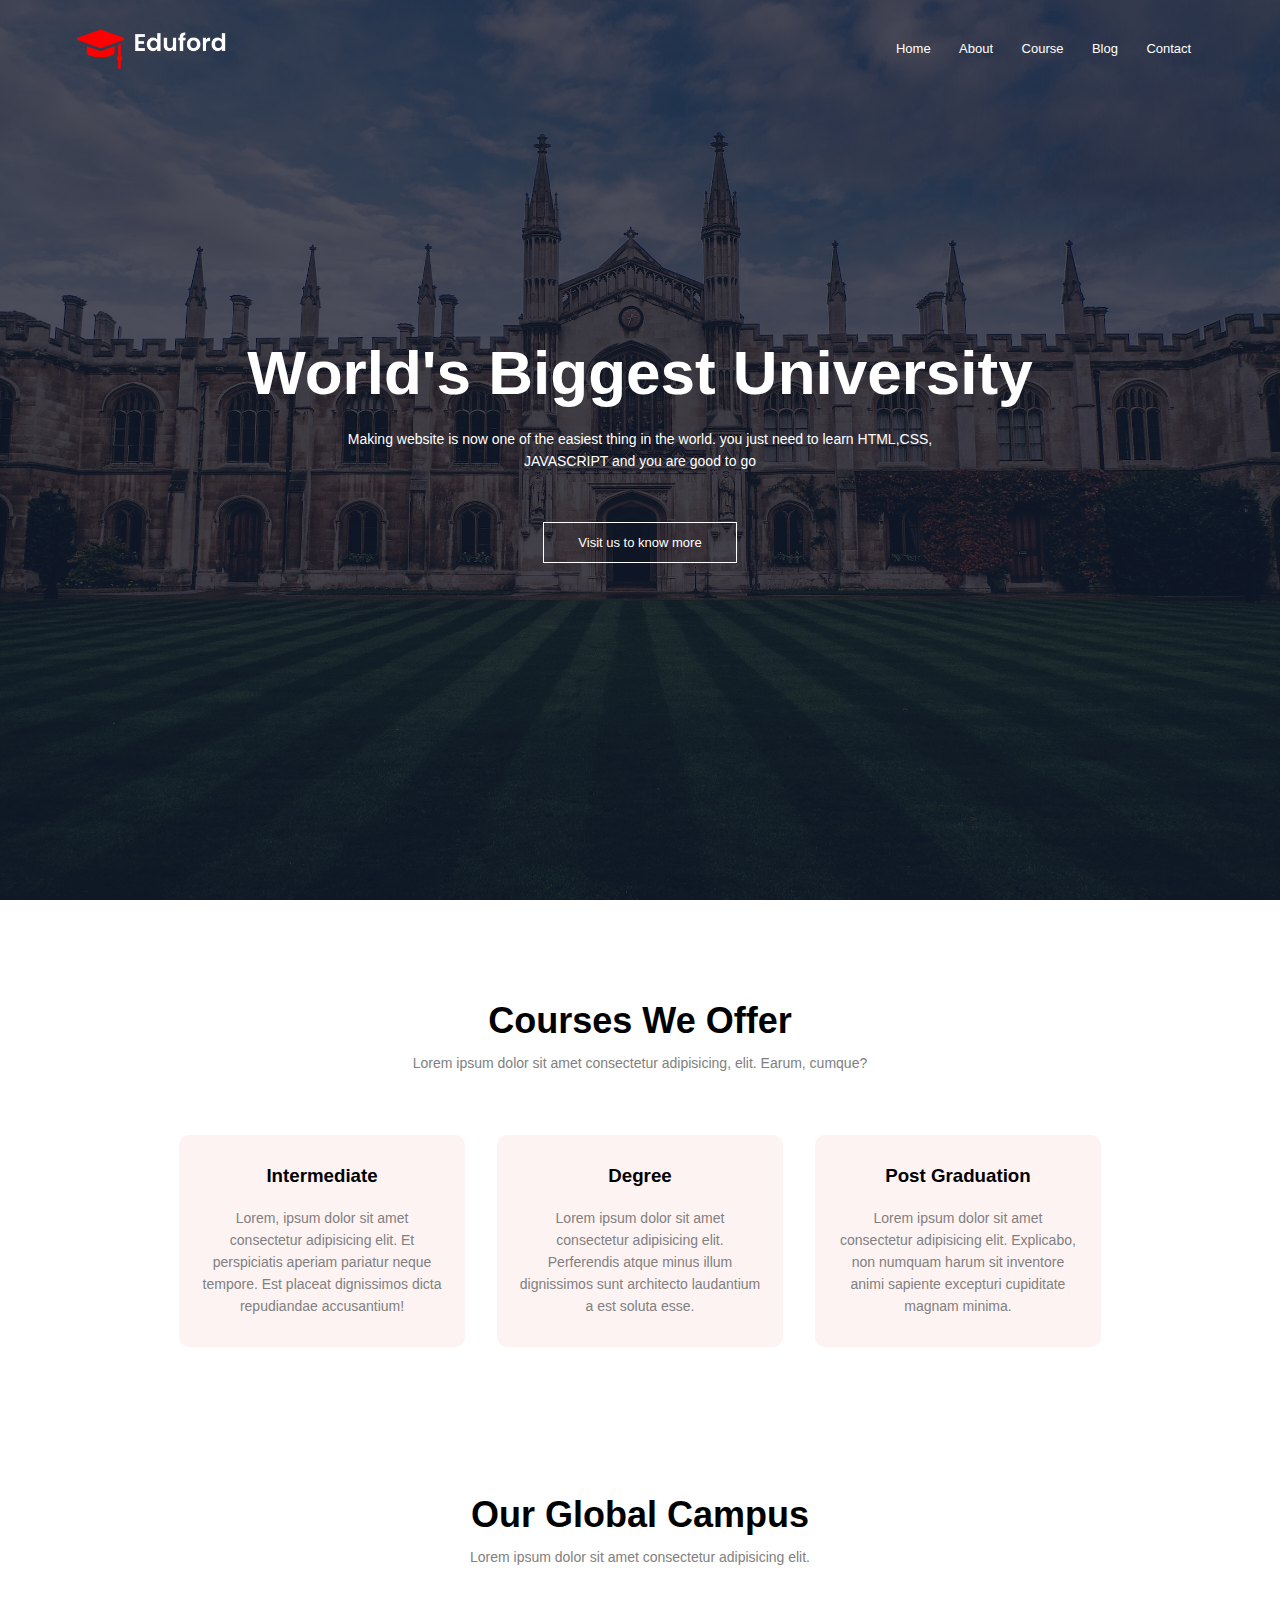
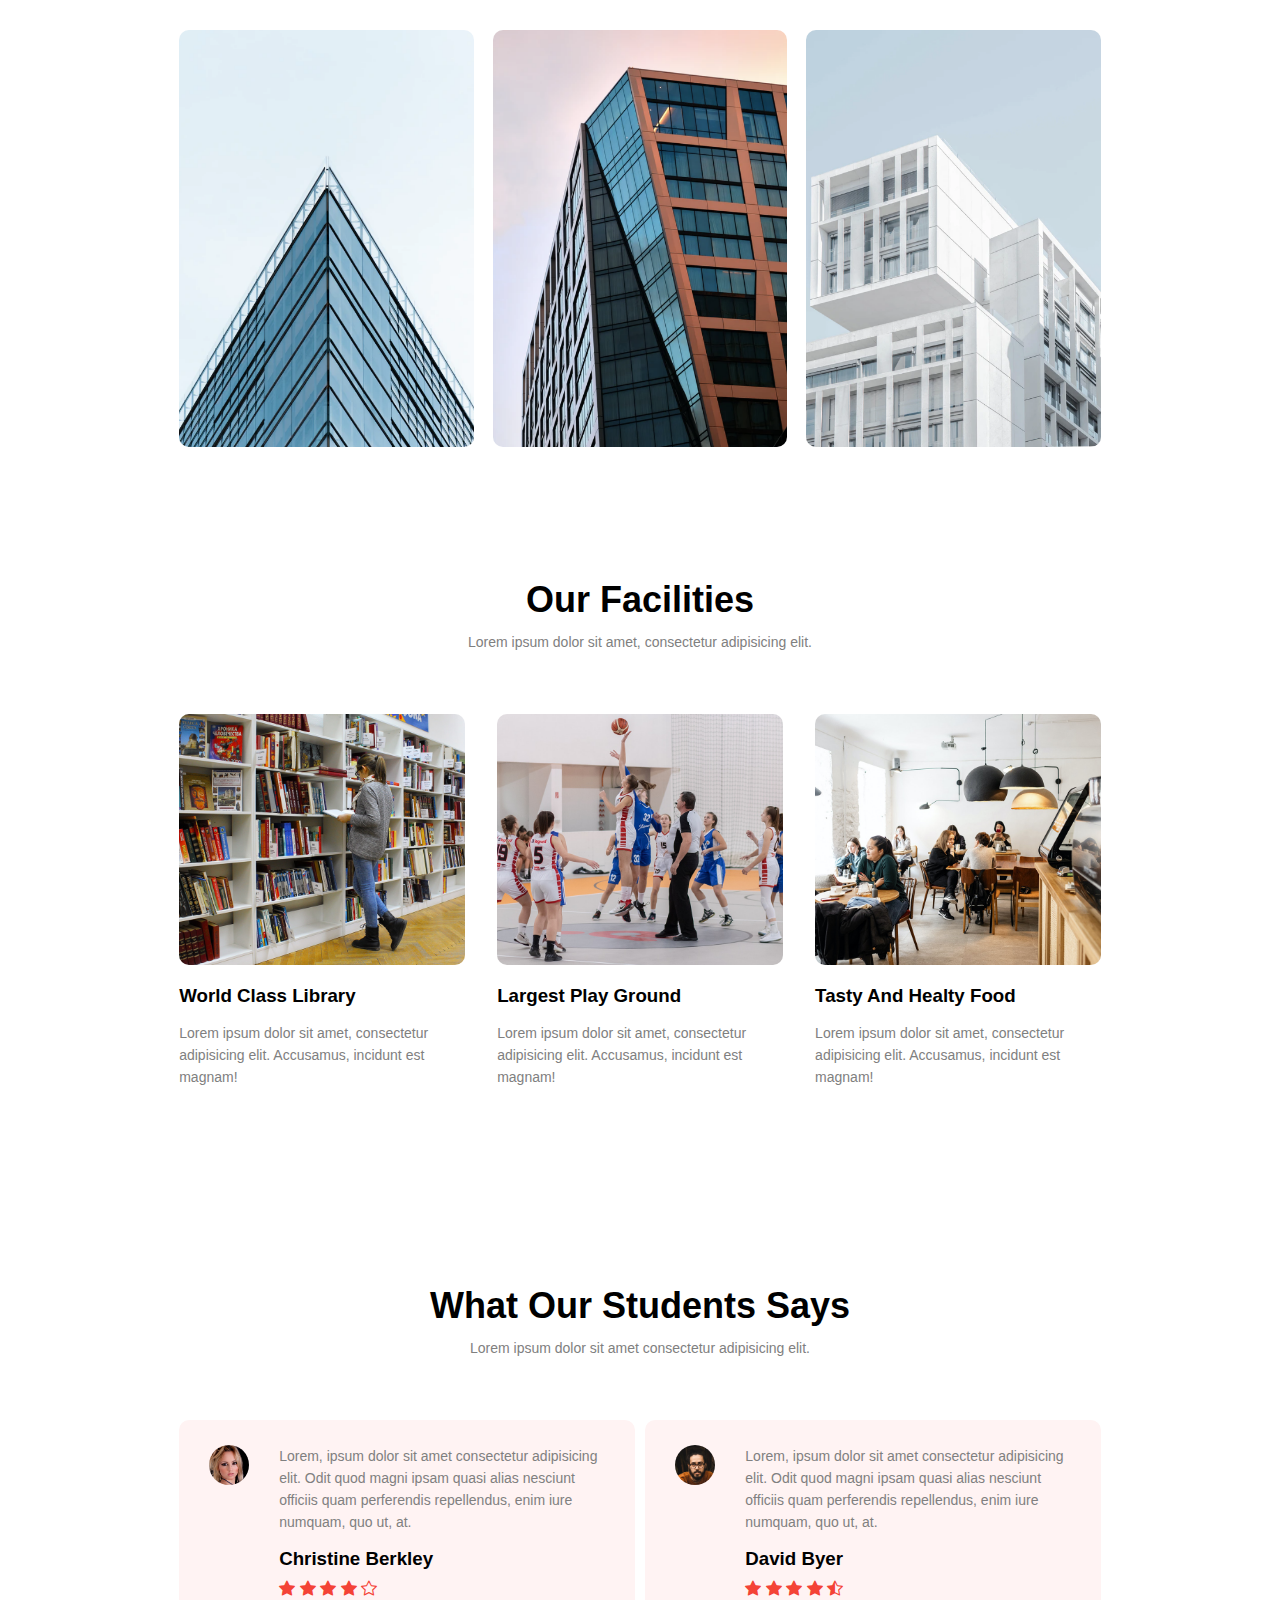
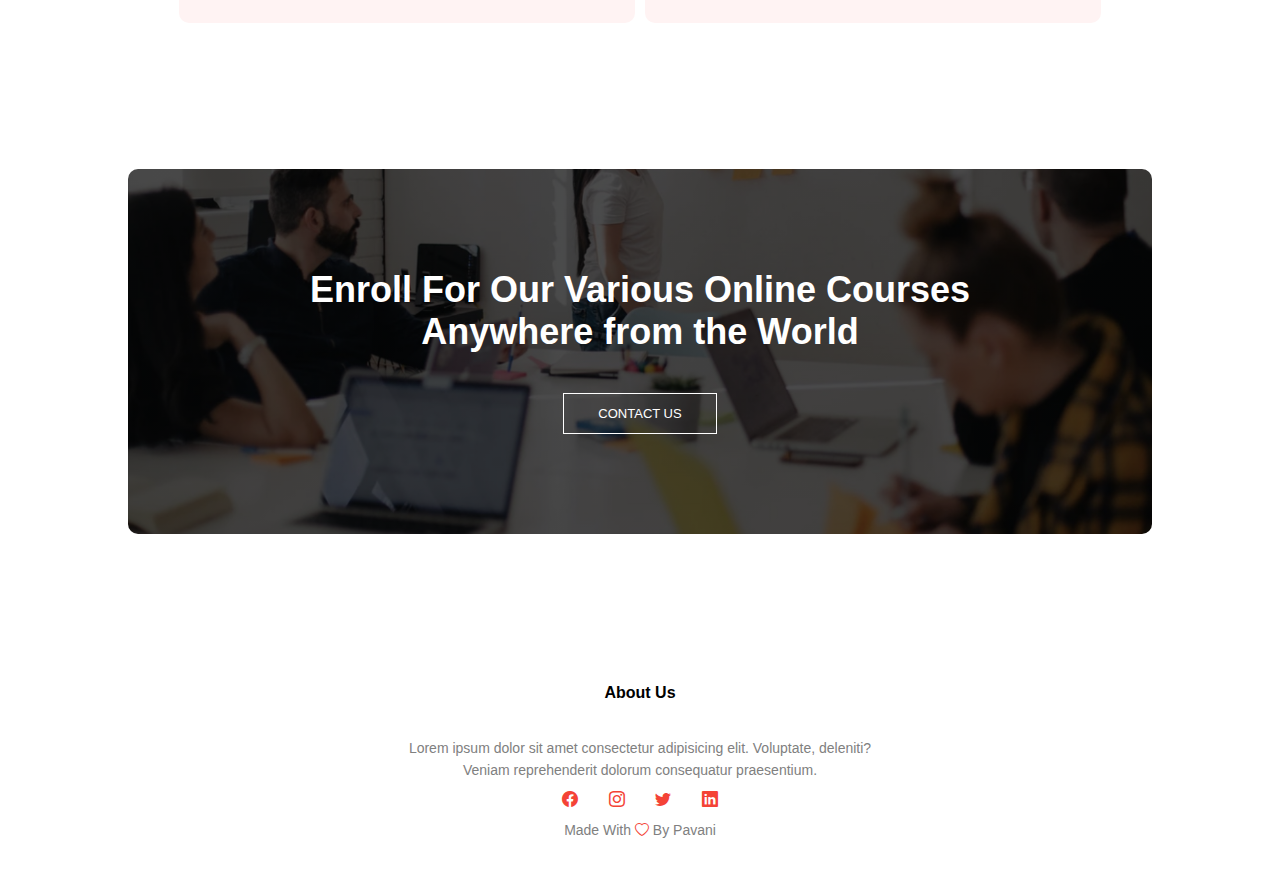
<file: index.html>
<!DOCTYPE html>
<html lang="en">
<head>
	<meta charset="UTF-8">
	<meta name="viewport" content="width=device-width, initial-scale=1.0">
	<title>University Website</title>
	<link rel="stylesheet" href="css/university.css">
	<link rel="stylesheet" href="https://cdn.jsdelivr.net/npm/bootstrap-icons@1.11.2/font/bootstrap-icons.min.css">
</head>
<body>
	<div class="bgimage">
		
		<nav>
			<a href="index.html"><img src="images/clglogo.png" alt="error"></a>
		<div class="navitems" id="navitems">
			<i class="bi bi-x" onclick="hideMenu()"></i>
			<ul>
			<li><a href="index.html">Home</a></li>
			<li><a href="UAbout.html">About</a></li>
			<li><a href="course.html">Course</a></li>
			<li><a href="Ublog.html">Blog</a></li>
			<li><a href="contact.html">Contact</a></li>
			</ul>
		</div>
		<i class="bi bi-list" onclick="showMenu()"></i>
		</nav>
		<div class="text">
			<h1>World's Biggest University</h1>
			<p>Making website is now one of the easiest thing in the world. you just need to learn HTML,CSS,<br>JAVASCRIPT and you are good to go</p>
			<a href="#" class="Visit">Visit us to know more</a>
			
		</div>
	</div>
	<div class="courses">
		<h1>Courses We Offer</h1>
		<p>Lorem ipsum dolor sit amet consectetur adipisicing, elit. Earum, cumque?</p>
		<div class="row">
			<div class="course-col">
				<h3>Intermediate</h3>
				<p>Lorem, ipsum dolor sit amet consectetur adipisicing elit. Et perspiciatis aperiam pariatur neque tempore. Est placeat dignissimos dicta repudiandae accusantium!</p>
			</div>
			<div class="course-col">
				<h3>Degree</h3>
				<p>Lorem ipsum dolor sit amet consectetur adipisicing elit. Perferendis atque minus illum dignissimos sunt architecto laudantium a est soluta esse.</p>
			</div>
			<div class="course-col">
				<h3>Post Graduation</h3>
				<p>Lorem ipsum dolor sit amet consectetur adipisicing elit. Explicabo, non numquam harum sit inventore animi sapiente excepturi cupiditate magnam minima.</p>
			</div>
		</div>
	</div>
	<div class="campus">
		<h1>Our Global Campus</h1>
		<p>Lorem ipsum dolor sit amet consectetur adipisicing elit.</p>
		<div class="row">
			<div class="campus-col">
				<img src="images/london.png" alt="error">
				<div class="layer">
					<h3>LONDON</h3>
				</div>
			</div>
			<div class="campus-col">
				<img src="images/newyork.png" alt="error">
				<div class="layer">
					<h3>NEW YORK</h3>
				</div>
			</div>
			<div class="campus-col">
				<img src="images/washington.png" alt="error">
				<div class="layer">
					<h3>WASHINGTON</h3>
				</div>
			</div>
		</div>
	</div>
	<div class="facilities">
		<h1>Our Facilities</h1>
		<p>Lorem ipsum dolor sit amet, consectetur adipisicing elit.</p>
		<div class="row">
			<div class="facilities-col">
				<img src="images/library.png" alt="error">
				<h3>World Class Library</h3>
				<p>Lorem ipsum dolor sit amet, consectetur adipisicing elit. Accusamus, incidunt est magnam!</p>
			</div>
			<div class="facilities-col">
				<img src="images/basketball.png" alt="error">
				<h3>Largest Play Ground</h3>
				<p>Lorem ipsum dolor sit amet, consectetur adipisicing elit. Accusamus, incidunt est magnam!</p>
			</div>
			<div class="facilities-col">
				<img src="images/cafeteria.png" alt="error">
				<h3>Tasty And Healty Food</h3>
				<p>Lorem ipsum dolor sit amet, consectetur adipisicing elit. Accusamus, incidunt est magnam!</p>
			</div>
		</div>
	</div>
	<div class="testimonials">
		<h1>What Our Students Says</h1>
		<p>Lorem ipsum dolor sit amet consectetur adipisicing elit.</p>
		<div class="row">
			<div class="testimonials-col">
				<img src="images/user1.jpg" alt="error">
				<div>
					<p>Lorem, ipsum dolor sit amet consectetur adipisicing elit. Odit quod magni ipsam quasi alias nesciunt officiis quam perferendis repellendus, enim iure numquam, quo ut, at.</p>
					<h3>Christine Berkley</h3>
					<i class="bi bi-star-fill"></i>
					<i class="bi bi-star-fill"></i>
					<i class="bi bi-star-fill"></i>
					<i class="bi bi-star-fill"></i>
					<i class="bi bi-star"></i>
				</div>
			</div>
			<div class="testimonials-col">
				<img src="images/user2.jpg" alt="error">
				<div>
					<p>Lorem, ipsum dolor sit amet consectetur adipisicing elit. Odit quod magni ipsam quasi alias nesciunt officiis quam perferendis repellendus, enim iure numquam, quo ut, at.</p>
					<h3>David Byer</h3>
					<i class="bi bi-star-fill"></i>
					<i class="bi bi-star-fill"></i>
					<i class="bi bi-star-fill"></i>
					<i class="bi bi-star-fill"></i>
					<i class="bi bi-star-half"></i>
				</div>
			</div>
		</div>
	</div>
	<div class="cta">
		<h1>Enroll For Our Various Online Courses<br> Anywhere from the World</h1>
		<a href="#" class="Visit">CONTACT US</a>
	</div>
	<div class="footer">
		<h4>About Us</h4>
		<p>Lorem ipsum dolor sit amet consectetur adipisicing elit. Voluptate, deleniti?<br> Veniam reprehenderit dolorum consequatur praesentium.</p>
		<div class="icons">
			<i class="bi bi-facebook"></i>
			<i class="bi bi-instagram"></i>
			<i class="bi bi-twitter"></i>
			<i class="bi bi-linkedin"></i>
		</div>
		<p>Made With <i class="bi bi-heart"></i> By Pavani</p>
	</div>
	<script>
		var navitems = document. getElementById('navitems');
		function showMenu() {
			navitems.style.right = "0";
		}
		function hideMenu(){
			navitems.style.right = "-200px";
		}
	</script>
</body>
</html>
</file>
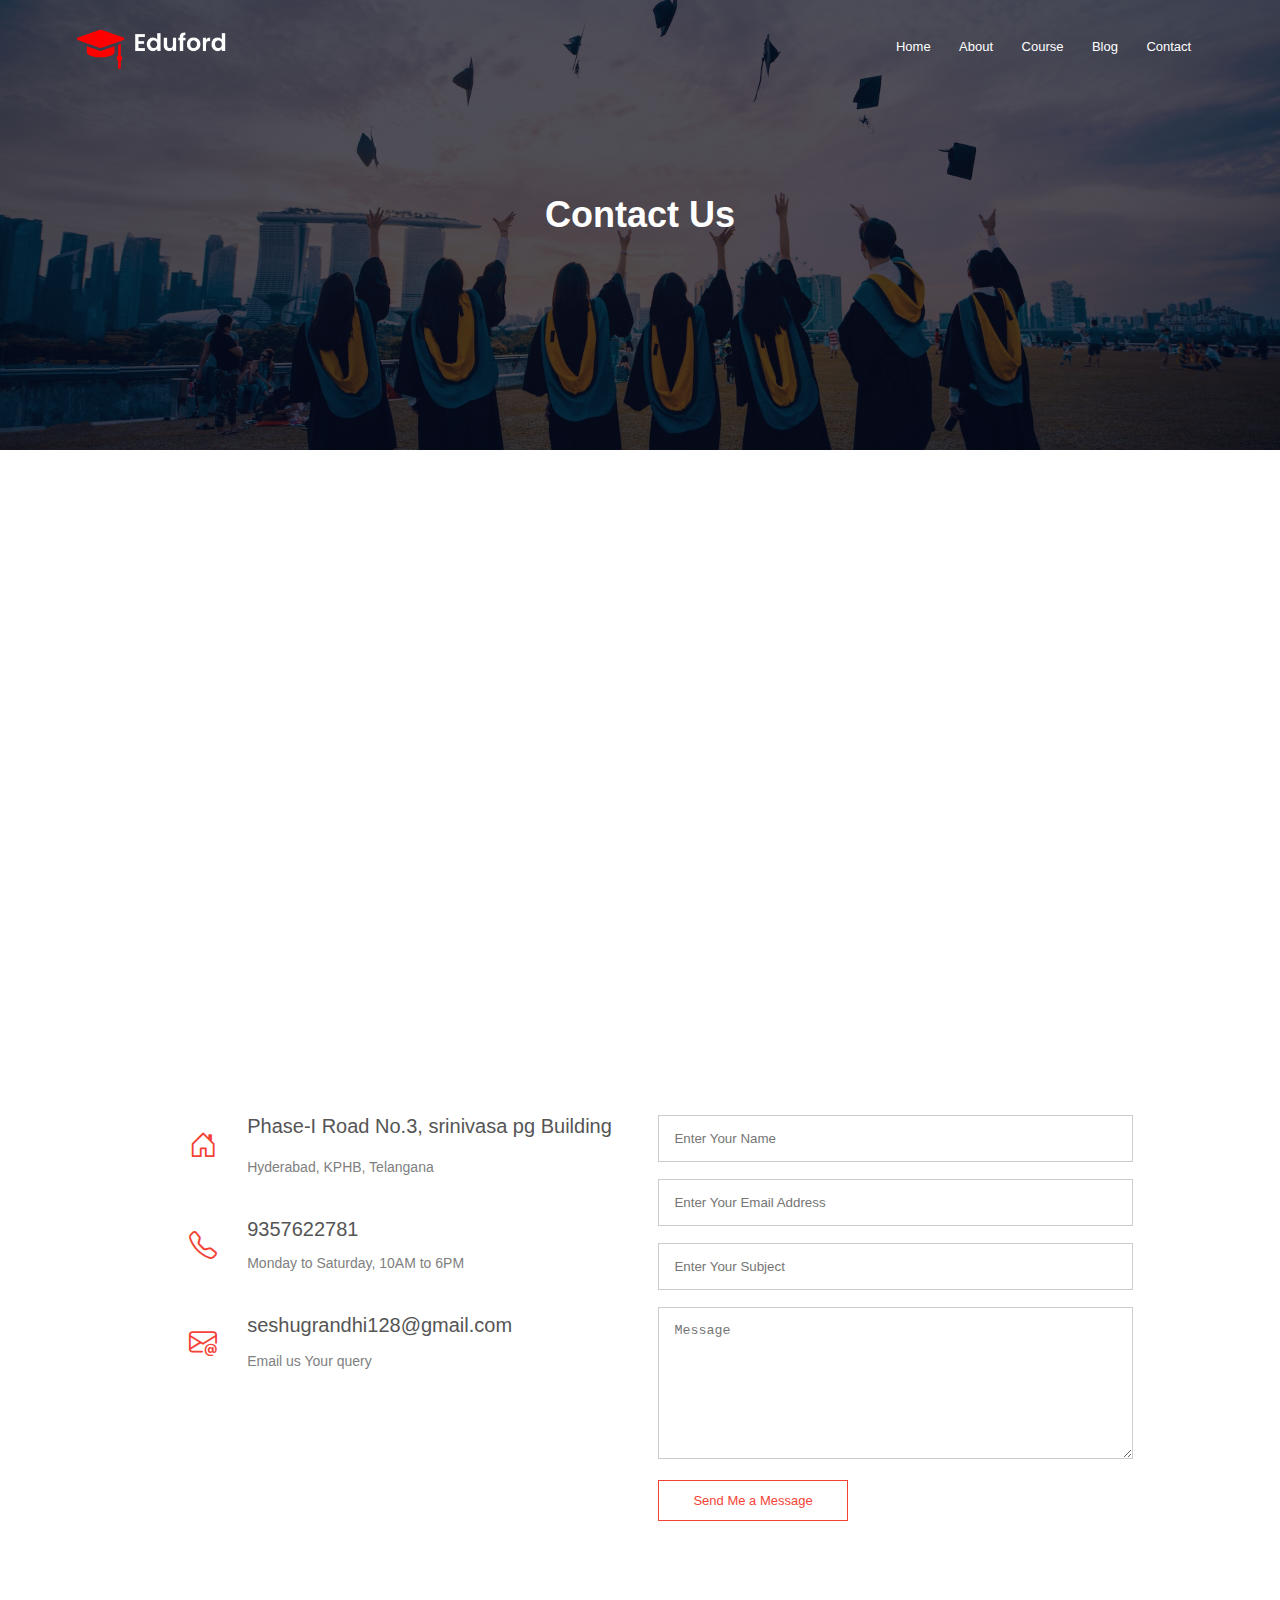
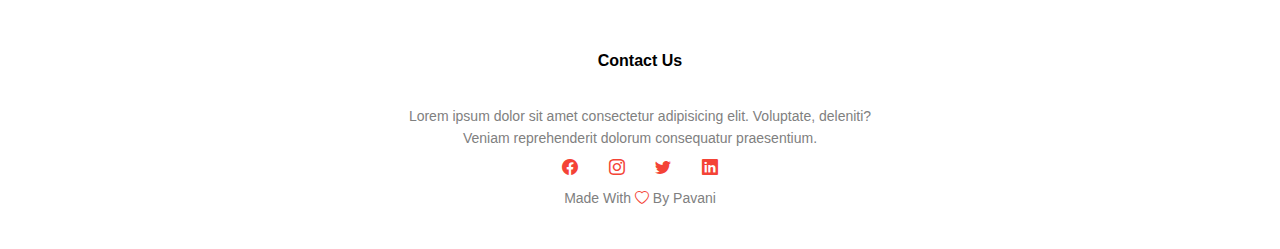
<file: contact.html>
<!DOCTYPE html>
<html lang="en">
<head>
	<meta charset="UTF-8">
	<meta name="viewport" content="width=device-width, initial-scale=1.0">
	<title>University Website</title>
	<link rel="stylesheet" href="css/university.css">
	<link rel="stylesheet" href="https://cdn.jsdelivr.net/npm/bootstrap-icons@1.11.2/font/bootstrap-icons.min.css">
</head>
<body>
	<div class="sub-bgimage">
		
		<nav>
			<img src="images/clglogo.png" alt="error">
		<div class="navitems" id="navitems">
			<i class="bi bi-x" onclick="hideMenu()"></i>
			<ul>
			<li><a href="index.html">Home</a></li>
			<li><a href="UAbout.html">About</a></li>
			<li><a href="course.html">Course</a></li>
			<li><a href="Ublog.html">Blog</a></li>
			<li><a href="contact.html">Contact</a></li>
			</ul>
		</div>
		<i class="bi bi-list" onclick="showMenu()"></i>
		</nav>
		<h1>Contact Us</h1>
	</div>
	<div class="Location">
		<iframe src="https://www.google.com/maps/embed?pb=!1m18!1m12!1m3!1d364648.0802788302!2d78.1674163106061!3d17.511982997031065!2m3!1f0!2f0!3f0!3m2!1i1024!2i768!4f13.1!3m3!1m2!1s0x3bcb99daeaebd2c7%3A0xae93b78392bafbc2!2sHyderabad%2C%20Telangana!5e0!3m2!1sen!2sin!4v1703658019925!5m2!1sen!2sin" width="600" height="450" style="border:0;" allowfullscreen="" loading="lazy" referrerpolicy="no-referrer-when-downgrade"></iframe>	
	</div>
	<div class="contact-us">
		<div class="row">
			<div class="contact-col">
				<div>
					<i class="bi bi-house-door"></i>
				<span>
					<h5> Phase-I Road No.3, srinivasa pg Building</h5>	
					<p>Hyderabad, KPHB, Telangana</p>
				</span>
				</div>
				<div>
					<i class="bi bi-telephone"></i>
				<span>
					<h5>9357622781</h5>	
					<p>Monday to Saturday, 10AM to 6PM</p>
				</span>
				</div>
				<div>
					<i class="bi bi-envelope-at"></i>
				<span>
					<h5>seshugrandhi128@gmail.com</h5>	
					<p>Email us Your query</p>
				</span>
				</div>
			</div>
			<div class="contact-col">
				<form>
					<input type="text" placeholder="Enter Your Name" required>
					<input type="Email" placeholder="Enter Your Email Address" required>
					<input type="text" placeholder="Enter Your Subject" required>
					<textarea rows="8" placeholder="Message" required></textarea>
					<button type="submit" class="Visit red-btn">Send Me a Message</button>
				</form>
			</div>
		</div>
	</div>
	<div class="footer">
		<h4>Contact Us</h4>
		<p>Lorem ipsum dolor sit amet consectetur adipisicing elit. Voluptate, deleniti?<br> Veniam reprehenderit dolorum consequatur praesentium.</p>
		<div class="icons">
			<i class="bi bi-facebook"></i>
			<i class="bi bi-instagram"></i>
			<i class="bi bi-twitter"></i>
			<i class="bi bi-linkedin"></i>
		</div>
		<p>Made With <i class="bi bi-heart"></i> By Pavani</p>
	</div>
	<script>
		var navitems = document.getElementById('navitems');
		function showMenu(){
			navitems.style.right = "0";
		}
		function hideMenu(){
			navitems.style.right = "-200px"
		}
	</script>
</body>
</html>
</file>
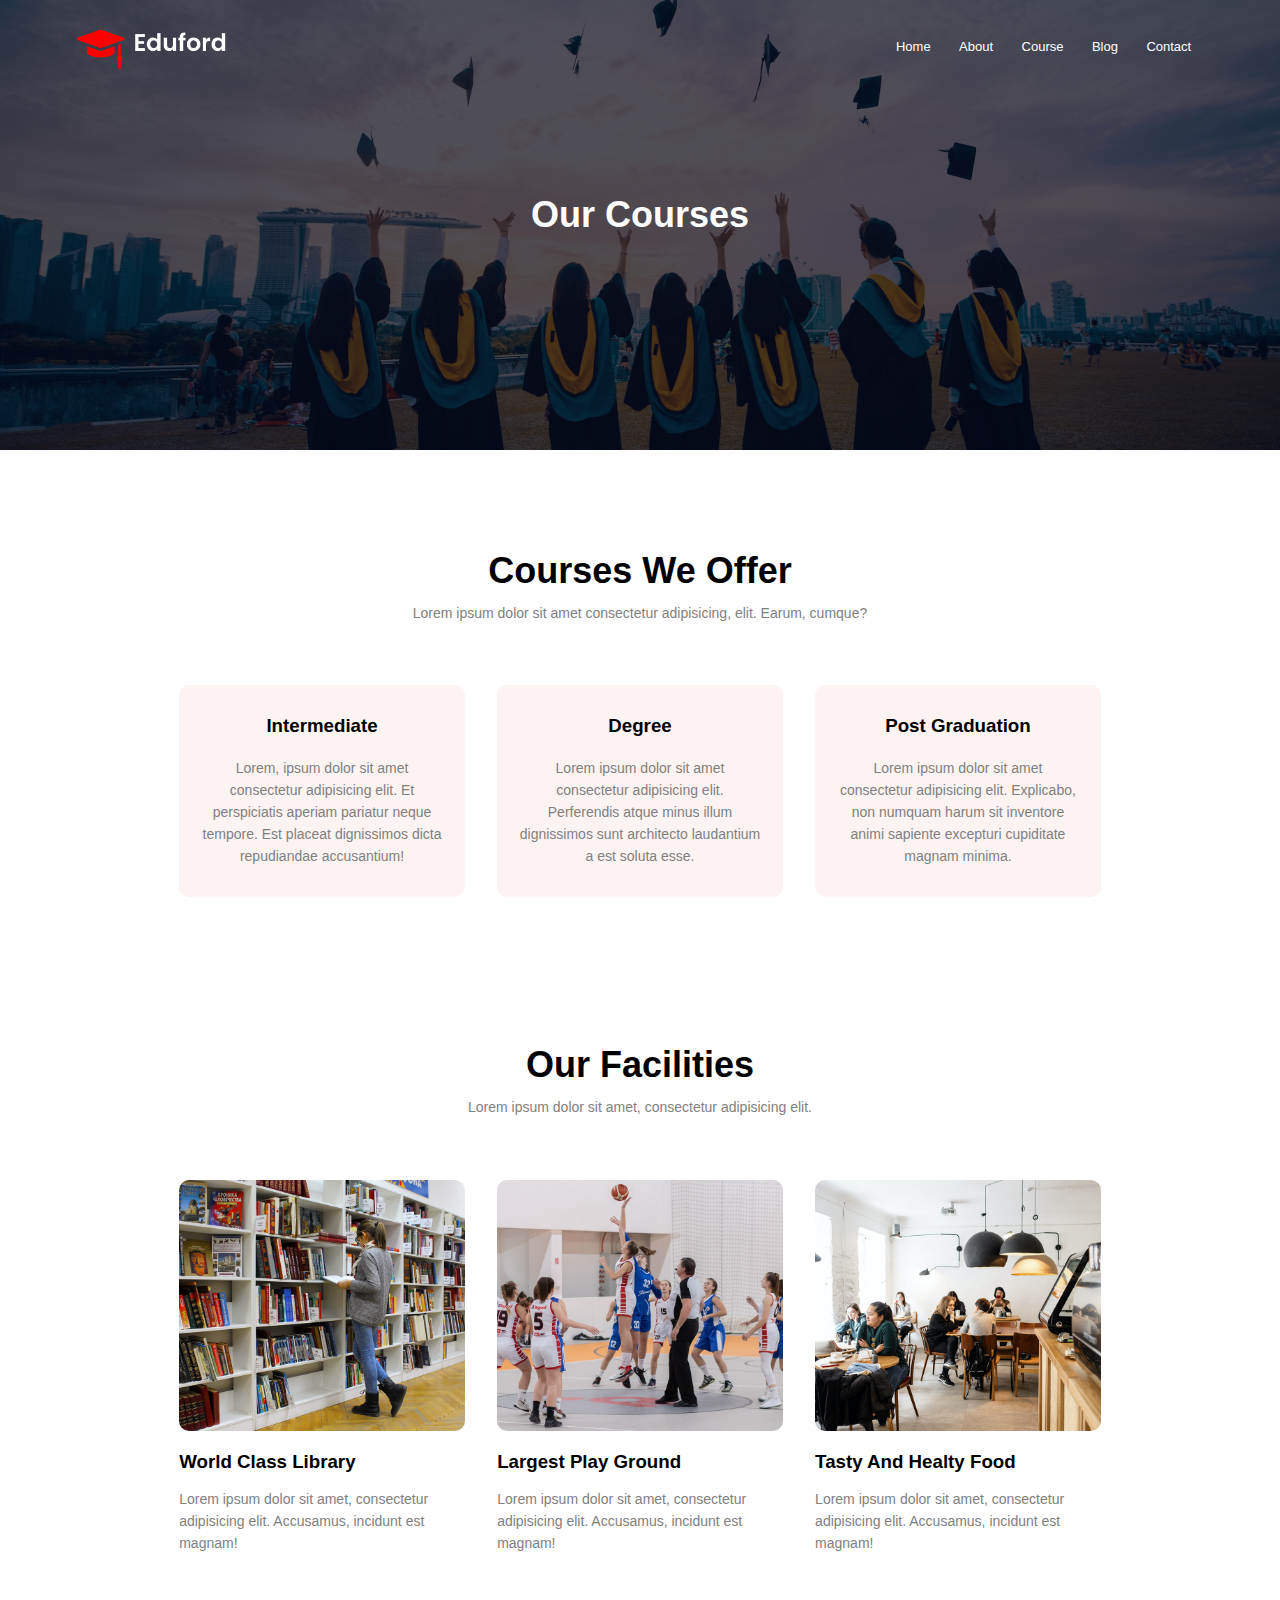
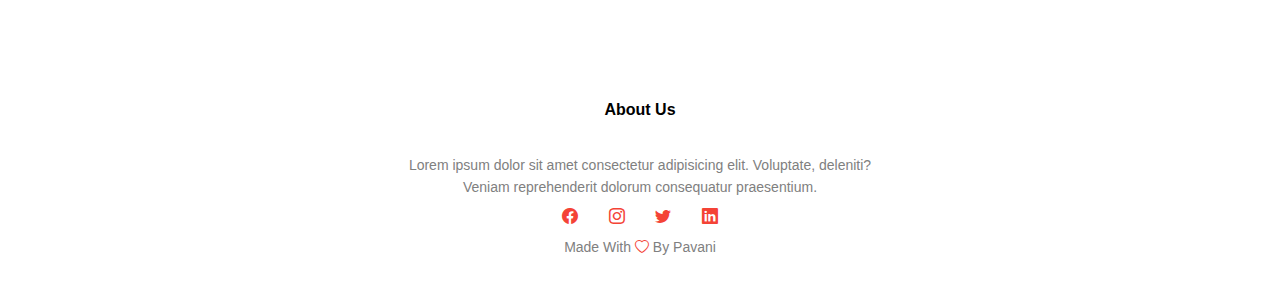
<file: course.html>
<!DOCTYPE html>
<html lang="en">
<head>
	<meta charset="UTF-8">
	<meta name="viewport" content="width=device-width, initial-scale=1.0">
	<title>University Website</title>
	<link rel="stylesheet" href="css/university.css">
	<link rel="stylesheet" href="https://cdn.jsdelivr.net/npm/bootstrap-icons@1.11.2/font/bootstrap-icons.min.css">
</head>
<body>
	<div class="sub-bgimage">
		
		<nav>
			<img src="images/clglogo.png" alt="error">
		<div class="navitems" id="navitems">
			<i class="bi bi-x" onclick="hideMenu()"></i>
			<ul>
			<li><a href="index.html">Home</a></li>
			<li><a href="UAbout.html">About</a></li>
			<li><a href="course.html">Course</a></li>
			<li><a href="Ublog.html">Blog</a></li>
			<li><a href="contact.html">Contact</a></li>
			</ul>
		</div>
		<i class="bi bi-list" onclick="showMenu()"></i>
		</nav>
		<h1>Our Courses</h1>
	</div>
	<div class="courses">
		<h1>Courses We Offer</h1>
		<p>Lorem ipsum dolor sit amet consectetur adipisicing, elit. Earum, cumque?</p>
		<div class="row">
			<div class="course-col">
				<h3>Intermediate</h3>
				<p>Lorem, ipsum dolor sit amet consectetur adipisicing elit. Et perspiciatis aperiam pariatur neque tempore. Est placeat dignissimos dicta repudiandae accusantium!</p>
			</div>
			<div class="course-col">
				<h3>Degree</h3>
				<p>Lorem ipsum dolor sit amet consectetur adipisicing elit. Perferendis atque minus illum dignissimos sunt architecto laudantium a est soluta esse.</p>
			</div>
			<div class="course-col">
				<h3>Post Graduation</h3>
				<p>Lorem ipsum dolor sit amet consectetur adipisicing elit. Explicabo, non numquam harum sit inventore animi sapiente excepturi cupiditate magnam minima.</p>
			</div>
		</div>
	</div>
	<div class="facilities">
		<h1>Our Facilities</h1>
		<p>Lorem ipsum dolor sit amet, consectetur adipisicing elit.</p>
		<div class="row">
			<div class="facilities-col">
				<img src="images/library.png" alt="error">
				<h3>World Class Library</h3>
				<p>Lorem ipsum dolor sit amet, consectetur adipisicing elit. Accusamus, incidunt est magnam!</p>
			</div>
			<div class="facilities-col">
				<img src="images/basketball.png" alt="error">
				<h3>Largest Play Ground</h3>
				<p>Lorem ipsum dolor sit amet, consectetur adipisicing elit. Accusamus, incidunt est magnam!</p>
			</div>
			<div class="facilities-col">
				<img src="images/cafeteria.png" alt="error">
				<h3>Tasty And Healty Food</h3>
				<p>Lorem ipsum dolor sit amet, consectetur adipisicing elit. Accusamus, incidunt est magnam!</p>
			</div>
		</div>
	</div>
	<div class="footer">
		<h4>About Us</h4>
		<p>Lorem ipsum dolor sit amet consectetur adipisicing elit. Voluptate, deleniti?<br> Veniam reprehenderit dolorum consequatur praesentium.</p>
		<div class="icons">
			<i class="bi bi-facebook"></i>
			<i class="bi bi-instagram"></i>
			<i class="bi bi-twitter"></i>
			<i class="bi bi-linkedin"></i>
		</div>
		<p>Made With <i class="bi bi-heart"></i> By Pavani</p>
	</div>
	<script>
		var navitems = document.getElementById('navitems');
		function showMenu(){
			navitems.style.right = "0";
		}
		function hideMenu(){
			navitems.style.right = "-200px"
		}
	</script>
</body>
</html>
</file>
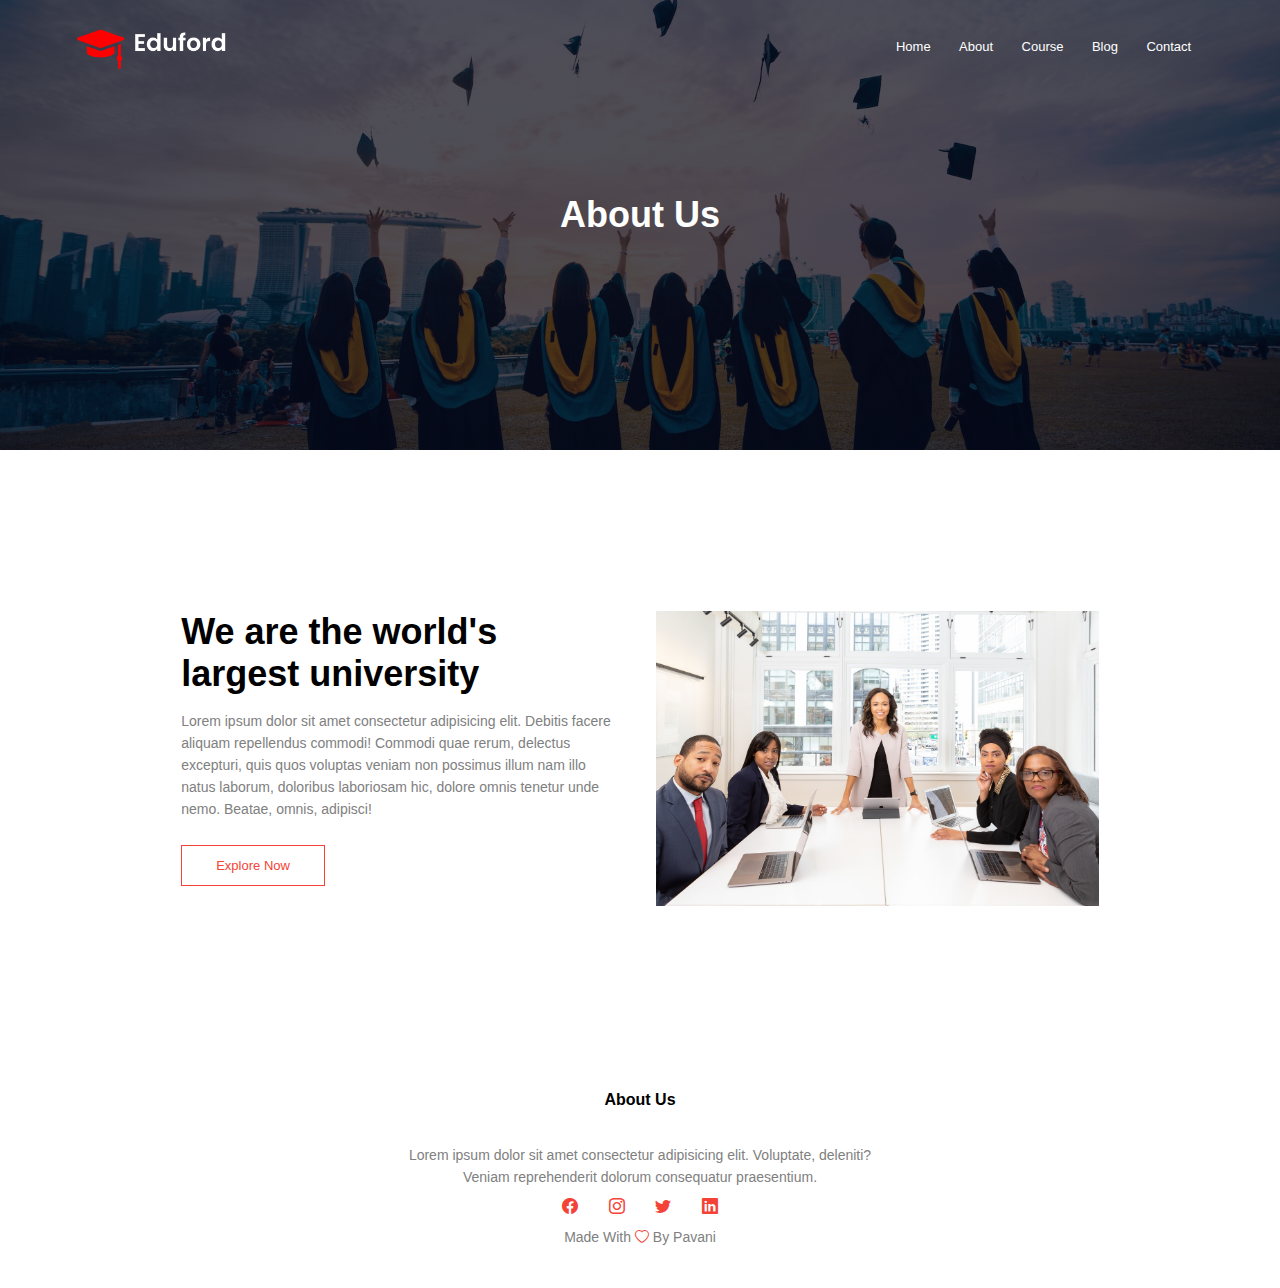
<file: UAbout.html>
<!DOCTYPE html>
<html lang="en">
<head>
	<meta charset="UTF-8">
	<meta name="viewport" content="width=device-width, initial-scale=1.0">
	<title>University Website</title>
	<link rel="stylesheet" href="css/university.css">
	<link rel="stylesheet" href="https://cdn.jsdelivr.net/npm/bootstrap-icons@1.11.2/font/bootstrap-icons.min.css">
</head>
<body>
	<div class="sub-bgimage">
		
		<nav>
			<img src="images/clglogo.png" alt="error">
		<div class="navitems" id="navitems">
			<i class="bi bi-x" onclick="hideMenu()"></i>
			<ul>
			<li><a href="index.html">Home</a></li>
			<li><a href="UAbout.html">About</a></li>
			<li><a href="course.html">Course</a></li>
			<li><a href="Ublog.html">Blog</a></li>
			<li><a href="contact.html">Contact</a></li>
			</ul>
		</div>
		<i class="bi bi-list" onclick="showMenu()"></i>
		</nav>
		<h1>About Us</h1>
	</div>
	<div class="About-Us">
		<div class="row">
			<div class="about-col">
				<h1>We are the world's largest university</h1>
				<p>Lorem ipsum dolor sit amet consectetur adipisicing elit. Debitis facere aliquam repellendus commodi! Commodi quae rerum, delectus excepturi, quis quos voluptas veniam non possimus illum nam illo natus laborum, doloribus laboriosam hic, dolore omnis tenetur unde nemo. Beatae, omnis, adipisci!</p>
				<a href="#" class="Visit red-btn">Explore Now</a>
			</div>
			<div class="about-col">
				<img src="images/about.jpg" alt="">
			</div>
		</div>
	</div>
	<div class="footer">
		<h4>About Us</h4>
		<p>Lorem ipsum dolor sit amet consectetur adipisicing elit. Voluptate, deleniti?<br> Veniam reprehenderit dolorum consequatur praesentium.</p>
		<div class="icons">
			<i class="bi bi-facebook"></i>
			<i class="bi bi-instagram"></i>
			<i class="bi bi-twitter"></i>
			<i class="bi bi-linkedin"></i>
		</div>
		<p>Made With <i class="bi bi-heart"></i> By Pavani</p>
	</div>
	<script>
		var navitems = document.getElementById('navitems');
		function showMenu(){
			navitems.style.right = "0";
		}
		function hideMenu(){
			navitems.style.right = "-200px"
		}
	</script>
</body>
</html>
</file>
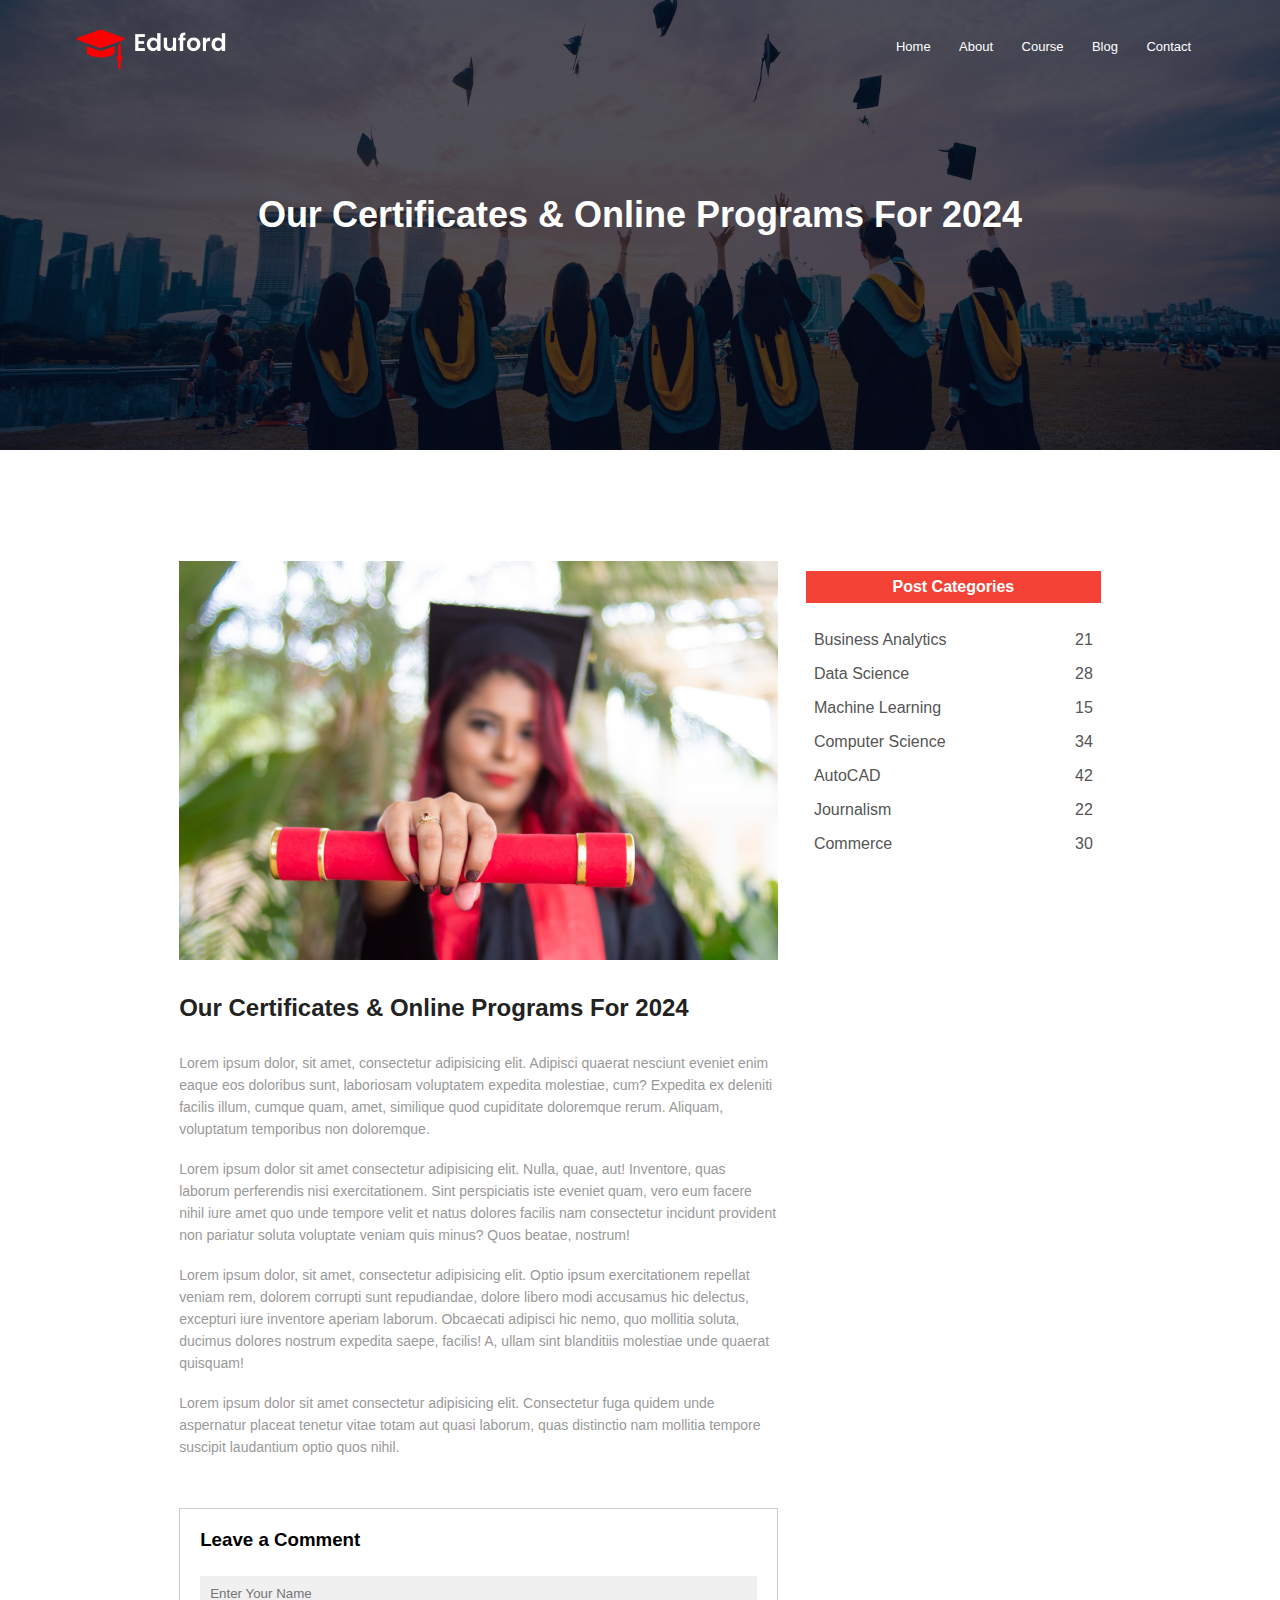
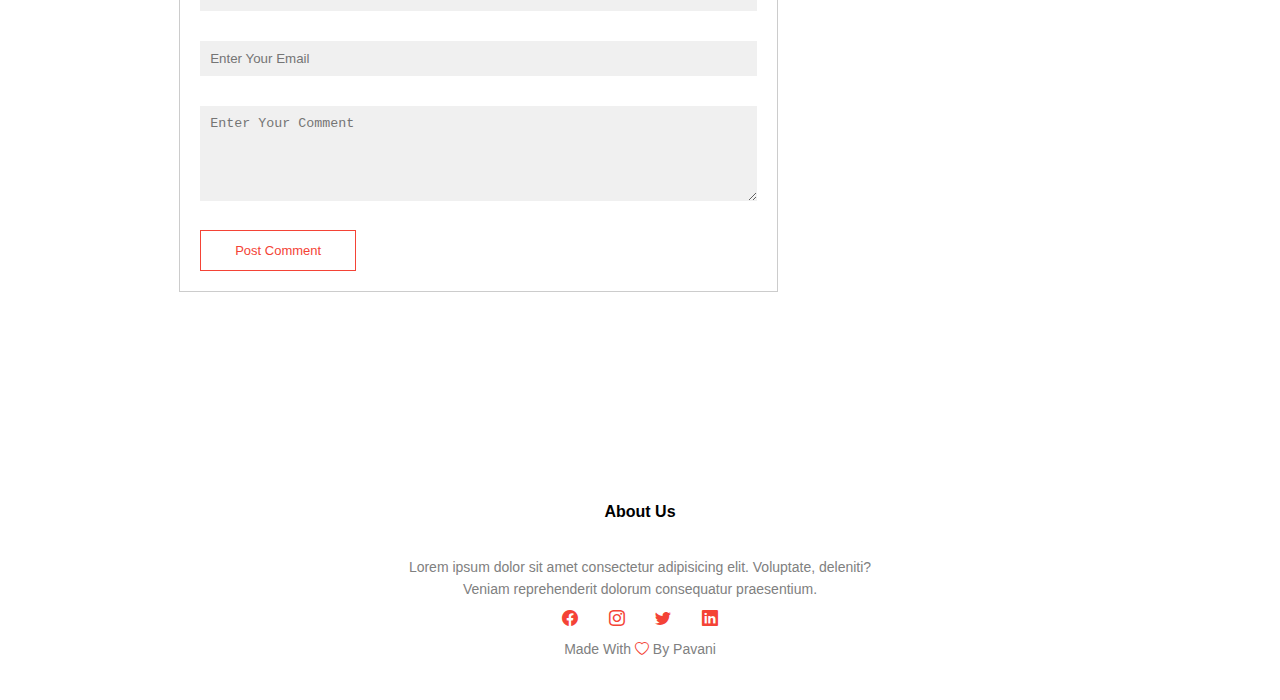
<file: Ublog.html>
<!DOCTYPE html>
<html lang="en">
<head>
	<meta charset="UTF-8">
	<meta name="viewport" content="width=device-width, initial-scale=1.0">
	<title>University Website</title>
	<link rel="stylesheet" href="css/university.css">
	<link rel="stylesheet" href="https://cdn.jsdelivr.net/npm/bootstrap-icons@1.11.2/font/bootstrap-icons.min.css">
</head>
<body>
	<div class="sub-bgimage">
		
		<nav>
			<img src="images/clglogo.png" alt="error">
		<div class="navitems" id="navitems">
			<i class="bi bi-x" onclick="hideMenu()"></i>
			<ul>
			<li><a href="index.html">Home</a></li>
			<li><a href="UAbout.html">About</a></li>
			<li><a href="course.html">Course</a></li>
			<li><a href="Ublog.html">Blog</a></li>
			<li><a href="contact.html">Contact</a></li>
			</ul>
		</div>
		<i class="bi bi-list" onclick="showMenu()"></i>
		</nav>
		<h1>Our Certificates & Online Programs For 2024</h1>
	</div>
	<div class="blog-content">
		<div class="row">
			<div class="blog-left">
				<img src="images/certificate.jpg" alt="error">
				<h2>Our Certificates & Online Programs For 2024</h2>
				<p>Lorem ipsum dolor, sit amet, consectetur adipisicing elit. Adipisci quaerat nesciunt eveniet enim eaque eos doloribus sunt, laboriosam voluptatem expedita molestiae, cum? Expedita ex deleniti facilis illum, cumque quam, amet, similique quod cupiditate doloremque rerum. Aliquam, voluptatum temporibus non doloremque.</p>
				<br>
				<p>Lorem ipsum dolor sit amet consectetur adipisicing elit. Nulla, quae, aut! Inventore, quas laborum perferendis nisi exercitationem. Sint perspiciatis iste eveniet quam, vero eum facere nihil iure amet quo unde tempore velit et natus dolores facilis nam consectetur incidunt provident non pariatur soluta voluptate veniam quis minus? Quos beatae, nostrum!</p>
				<br>
				<p>Lorem ipsum dolor, sit amet, consectetur adipisicing elit. Optio ipsum exercitationem repellat veniam rem, dolorem corrupti sunt repudiandae, dolore libero modi accusamus hic delectus, excepturi iure inventore aperiam laborum. Obcaecati adipisci hic nemo, quo mollitia soluta, ducimus dolores nostrum expedita saepe, facilis! A, ullam sint blanditiis molestiae unde quaerat quisquam!</p>
				<br>
				<p>Lorem ipsum dolor sit amet consectetur adipisicing elit. Consectetur fuga quidem unde aspernatur placeat tenetur vitae totam aut quasi laborum, quas distinctio nam mollitia tempore suscipit laudantium optio quos nihil.</p>

				<div class="comment-box">
					<h3>Leave a Comment</h3>
					<form class="comment-form">
						<input type="text" placeholder="Enter Your Name">
						<input type="email" placeholder="Enter Your Email">
						<textarea rows="5" placeholder="Enter Your Comment"></textarea>
						<button type="submit" class="Visit red-btn">Post Comment</button>
					</form>
				</div>
			</div>
			<div class="blog-right">
				<h3>Post Categories</h3>
				<div>
					<span>Business Analytics</span>
					<span>21</span>
				</div>
				<div>
					<span>Data Science</span>
					<span>28</span>
				</div>
				<div>
					<span>Machine Learning</span>
					<span>15</span>
				</div>
				<div>
					<span>Computer Science</span>
					<span>34</span>
				</div>
				<div>
					<span>AutoCAD</span>
					<span>42</span>
				</div>
				<div>
					<span>Journalism</span>
					<span>22</span>
				</div>
				<div>
					<span>Commerce </span>
					<span>30</span>
				</div>
			</div>
		</div>
	</div>
	<div class="footer">
		<h4>About Us</h4>
		<p>Lorem ipsum dolor sit amet consectetur adipisicing elit. Voluptate, deleniti?<br> Veniam reprehenderit dolorum consequatur praesentium.</p>
		<div class="icons">
			<i class="bi bi-facebook"></i>
			<i class="bi bi-instagram"></i>
			<i class="bi bi-twitter"></i>
			<i class="bi bi-linkedin"></i>
		</div>
		<p>Made With <i class="bi bi-heart"></i> By Pavani</p>
	</div>
	<script>
		var navitems = document.getElementById('navitems');
		function showMenu(){
			navitems.style.right = "0";
		}
		function hideMenu(){
			navitems.style.right = "-200px"
		}
	</script>
</body>
</html>
</file>
<file: css/university.css>
*{
	padding: 0;
	margin: 0;
}
@import url('https://fonts.googleapis.com/css2?family=Quicksand&display=swap');
body{
	font-family: 'Quicksand', sans-serif;
}
.bgimage{
	min-height: 100vh;
	width: 100%;
	background-image: linear-gradient(rgba(4, 9, 30, 0.7),rgba(4, 9, 30, 0.7)),url('../images/campus.jpg');
	background-position: center;
	background-size: cover;
	position: relative;
}
nav{
	display: flex;
	justify-content: space-between;
	align-items: center;
	padding: 2% 6%;
}
nav img{
	width: 150px;
}

.navitems{
	flex: 1;
	text-align: right;
}
.navitems ul li{
	display: inline-block;
	padding: 8px 12px;
	position: relative;
	list-style: none;
}
.navitems ul li a{
	text-decoration: none;
	color: white;
	font-size: 13px;
}
.navitems ul li::after{
	content: '';
	width: 0%;
	height: 2px;
	background-color: orange;
	display: block;
	margin: auto;
	transition: 0.5s;
}
.navitems ul li:hover::after{
	width: 100%;
}
.text{
	width: 90%;
	color: white;
	position: absolute;
	top: 50%;
	left: 50%;
	text-align: center;
	transform: translate(-50%,-50%);
}
.text h1{
	font-size: 62px;
}
.text p{
	margin: 10px 0 40px;
	font-size: 14px;
	color: white;
}
.Visit{
	display: inline-block;
	text-decoration: none;
	color: white;
	border: 1px solid white;
	padding: 12px 34px;
	font-size: 13px;
	background: transparent;
	cursor: pointer;
	position: relative;
}
.Visit:hover{
	border: 1px solid orange;
	background-color: orange;
	transition: 0.6s;
}
nav .bi{
	display: none;
}
@media(max-width:700px){
	.text h1{
		font-size: 20px;
	}
	.navitems ul li{
		display: block;
	}
	.navitems {
		position: fixed;
		background: orange;
		height: 100vh;
		width: 200px;
		top: 0;
		right: -200px;
		text-align: left;
		z-index: 2;
		transition: 1s;
	}
	nav .bi{
		display: block;
		color: white;
		margin: 10px;
		font-size: 22px;
		cursor: pointer;
	}
	.navitems ul{
		padding: 30px;
	}
	.row{
		flex-direction: column;
	}
	.testimonials-col img{
		margin-left: 0;
		margin-right: 15px;
	}
	.cta h1{
		font-size: 24px;
	}
	.sub-bgimage h1{
		font-size: 24px;
	}
}
.courses{
	width: 80%;
	margin: auto;
	text-align: center;
	padding-top: 100px;
}
h1{
	font-size: 36px;
	font-weight: 600;
}
p{
	font-size: 14px;
	font-weight: 300px;
	color:grey;
	line-height: 22px;
	padding: 10px;
}
.row{
	margin: 5%;
	display: flex;
	justify-content: space-between;
}
.course-col{
	flex-basis: 31%;
	background: #FEF3F3;
	border-radius: 10px;
	margin-bottom: 5%;
	box-sizing: border-box;
	padding: 20px 12px;
	transition: 0.5s;
}
h3{
	text-align: center;
	font-weight: 600;
	margin: 10px 0;
}
.course-col:hover{
	box-shadow: 0 0 20px 0px rgba(0,0,0,0.2);
}
.campus{
	width: 80%;
	margin: auto;
	text-align: center;
	padding-top: 50px;
}
.campus-col{
	flex-basis: 32%;
	border-radius: 10px;
	margin-bottom: 30px;
	position: relative;
	overflow: hidden;
}
.campus-col img{
	width: 100%;
	display: block;
}
.layer{
	background: transparent;
	height: 100%;
	width: 100%;
	position: absolute;
	top: 0;
	left: 0;
	transition: 0.5s;
}
.layer:hover{
	background: rgba(226, 0, 0, 0.7);
}
.layer h3{
	width: 100%;
	font-weight: 500;
	color: white;
	font-size: 26px;
	bottom: 0;
	left: 50%;
	transform: translateX(-50%);
	position: absolute;
	opacity: 0;
	transition: 0.5s;
}
.layer:hover h3{
	bottom: 49%;
	opacity: 1;
}
.facilities{
	width: 80%;
	margin: auto;
	text-align: center;
	padding-top: 50px;
}
.facilities-col{
	flex-basis: 31%;
/*	border-radius: 10px;*/
	margin-bottom: 5%;
	text-align: left;
}
.facilities-col img{
	width: 100% ;
	border-radius: 10px;
}
.facilities-col p{
	padding: 0;
}
.facilities-col h3{
	margin-top: 16px;
	margin-bottom: 15px;
	text-align: left;
}
.testimonials{
	width: 80%;
	margin: auto;
	text-align: center;
	padding-top: 100px;
}
.testimonials-col{
	flex-basis: 44%;
	border-radius: 10px;
	margin-bottom: 5%;
	text-align: left;
	background: #fff3f3;
	padding: 25px;
	cursor: pointer;
	display: flex;
}
.testimonials-col img{
	height: 40px;
	margin-left: 5px;
	margin-right: 30px;
	border-radius: 50%;
}
.testimonials-col p{
	padding: 0;
}
.testimonials-col h3{
	margin-top: 15px;
	text-align: left;
}
.testimonials-col i{
	color: #f44336;
}
.cta{
	width: 80%;
	margin: 100px auto;
	text-align: center;
	background-image: linear-gradient(rgba(0, 0, 0, 0.7),rgba(0, 0, 0, 0.7)),url(../images/banner2.jpg);
	background-position: center;
	background-size: cover;
	padding: 100px 0;
	border-radius: 10px;
}
.cta h1{
	 color: white;
	 margin-bottom: 40px;
	 padding: 0;
}
.footer{
	width: 100%;
	text-align: center;
	padding: 30px 0;
}
.footer h4{
	margin-bottom: 25px;
	margin-top: 20px;
	font-weight: 600;

}
.icons i{
	color: #f44336;
	margin: 0 13px;
	cursor: pointer;
	padding: 18px 0px;
}
.bi-heart{
	color: #f44336;
}
.sub-bgimage{
	height: 50vh;
	width: 100%;
	background-image: linear-gradient(rgba(4,9,30,0.7),rgba(4,9,30,0.7)),url(../images/graduation.jpg);
	background-position: center;
	background-size: cover;
	text-align: center;
	color: white;
}
.sub-bgimage h1{
	margin-top: 100px;
}
.About-Us{
	width: 80%;
	margin: auto;
	padding-top: 80px;
	padding-bottom: 50px;
}
.about-col{
	flex-basis: 48%;
	padding: 30px 2px;
}
.about-col img{
	width: 100%;
}
.about-col h1{
	padding-top: 0 ;
}
.about-col p{
	padding: 15px 0 25px;
}
.red-btn{
	border: 1px solid #f44336;
	background: transparent;
	color: #f44336;
}

.red-btn:hover{
	color: white;
}
.blog-content{
	width: 80%;
	margin: auto;
	padding: 60px 0;

}
.blog-left{
	flex-basis: 65%;

}
.blog-left img{
	width: 100%;
}
.blog-left h2{
	font-weight: 600;
	color: #222;
	margin: 30px 0;
}
.blog-left p{
	color: #999;
	padding: 0;
}
.blog-right{
	flex-basis: 32%;
}
.blog-right h3{
	color: #fff;
	background: #f44336;
	padding: 7px 0;
	font-size: 16px;
	margin-bottom: 20px;
}
.blog-right div {
	display: flex;
	align-items: center;
	justify-content: space-between;
	color: #555;
	padding: 8px;
	box-sizing: border-box;
}
.comment-box{
	border: 1px solid #ccc;
	margin: 50px 0px;
	padding: 10px 20px ;
}
.comment-box h3{
	text-align: left;
}
.comment-form input, .comment-form textarea{
	width: 100%;
	padding: 10px;
	margin: 15px 0;
	box-sizing: border-box;
	border: none;
	outline: none;
	background: #f0f0f0;
}
.comment-form button{
	margin: 10px 0;
}
.Location{
	width: 80%;
	margin: auto;
	padding: 80px 0;
}
.Location iframe{
	width: 100%;
}
.contact-us{
	width: 80%;
	margin: auto;
}
.contact-col{
	flex-basis: 48%;
	margin-bottom: 30px;
}
.contact-col div{
	display: flex;
	align-items: center;
	margin-bottom: 40px;
}
.contact-col i{
	font-size: 28px;
	color: #f44336;
	margin: 10px;
	margin-right: 30px;
}
.contact-col p{
	padding: 0;
}
.contact-col h5{
	font-size: 20px;
	margin-bottom: 5%;
	color: #555;
	font-weight: 400;
}
.contact-col input, textarea{
	width: 100%;
	padding: 15px;
	margin-bottom: 17px;
	border: 1px solid #ccc;
	outline: none;

}
</file>
